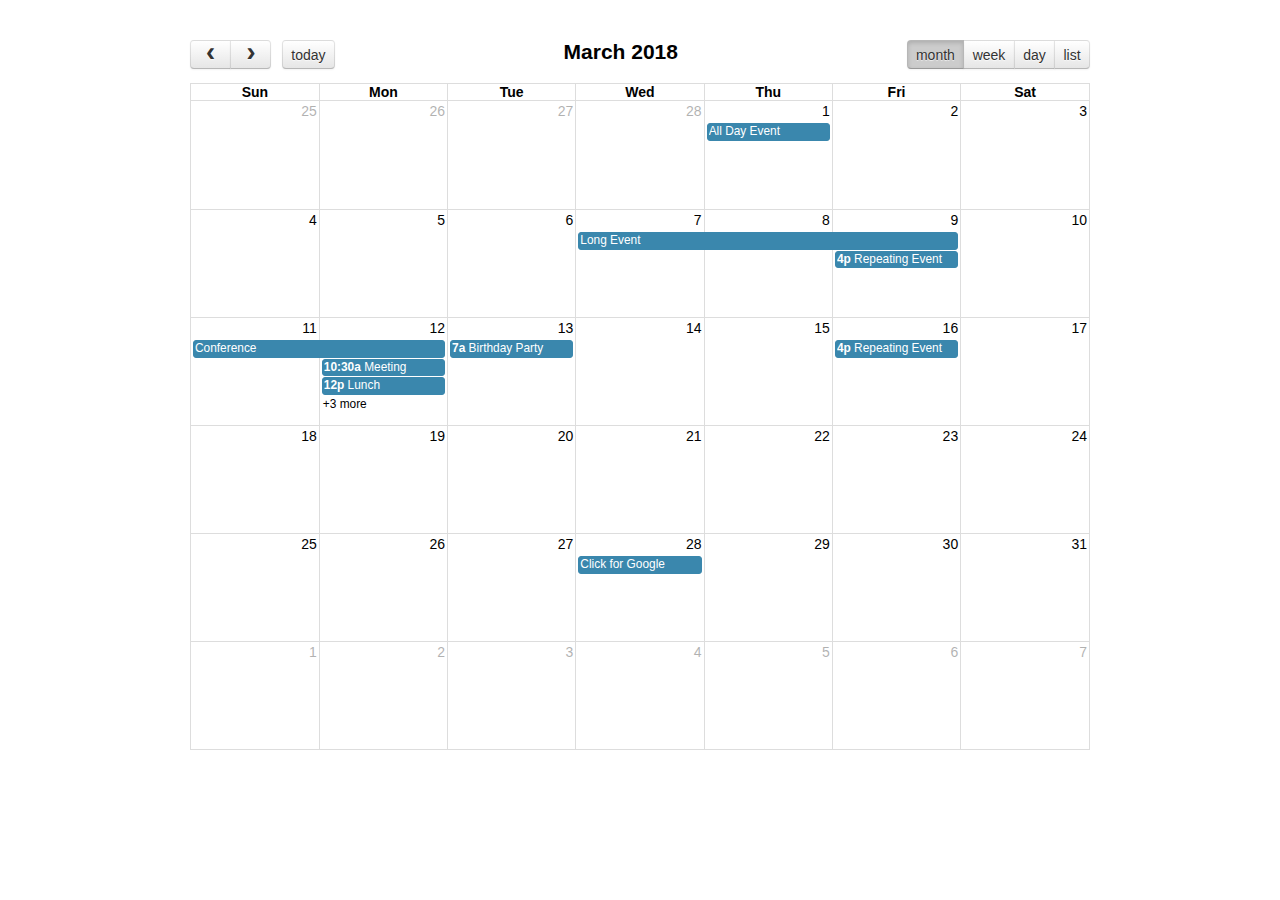
<file: fullcalendar/demos/agenda-views.html>
<!DOCTYPE html>
<html>
<head>
<meta charset='utf-8' />
<link href='../fullcalendar.min.css' rel='stylesheet' />
<link href='../fullcalendar.print.min.css' rel='stylesheet' media='print' />
<script src='../lib/moment.min.js'></script>
<script src='../lib/jquery.min.js'></script>
<script src='../fullcalendar.min.js'></script>
<script>

  $(document).ready(function() {

    $('#calendar').fullCalendar({
      header: {
        left: 'prev,next today',
        center: 'title',
        right: 'month,agendaWeek,agendaDay,listWeek'
      },
      defaultDate: '2018-03-12',
      navLinks: true, // can click day/week names to navigate views
      editable: true,
      eventLimit: true, // allow "more" link when too many events
      events: [
        {
          title: 'All Day Event',
          start: '2018-03-01',
        },
        {
          title: 'Long Event',
          start: '2018-03-07',
          end: '2018-03-10'
        },
        {
          id: 999,
          title: 'Repeating Event',
          start: '2018-03-09T16:00:00'
        },
        {
          id: 999,
          title: 'Repeating Event',
          start: '2018-03-16T16:00:00'
        },
        {
          title: 'Conference',
          start: '2018-03-11',
          end: '2018-03-13'
        },
        {
          title: 'Meeting',
          start: '2018-03-12T10:30:00',
          end: '2018-03-12T12:30:00'
        },
        {
          title: 'Lunch',
          start: '2018-03-12T12:00:00'
        },
        {
          title: 'Meeting',
          start: '2018-03-12T14:30:00'
        },
        {
          title: 'Happy Hour',
          start: '2018-03-12T17:30:00'
        },
        {
          title: 'Dinner',
          start: '2018-03-12T20:00:00'
        },
        {
          title: 'Birthday Party',
          start: '2018-03-13T07:00:00'
        },
        {
          title: 'Click for Google',
          url: 'http://google.com/',
          start: '2018-03-28'
        }
      ]
    });

  });

</script>
<style>

  body {
    margin: 40px 10px;
    padding: 0;
    font-family: "Lucida Grande",Helvetica,Arial,Verdana,sans-serif;
    font-size: 14px;
  }

  #calendar {
    max-width: 900px;
    margin: 0 auto;
  }

</style>
</head>
<body>

  <div id='calendar'></div>

</body>
</html>
</file>
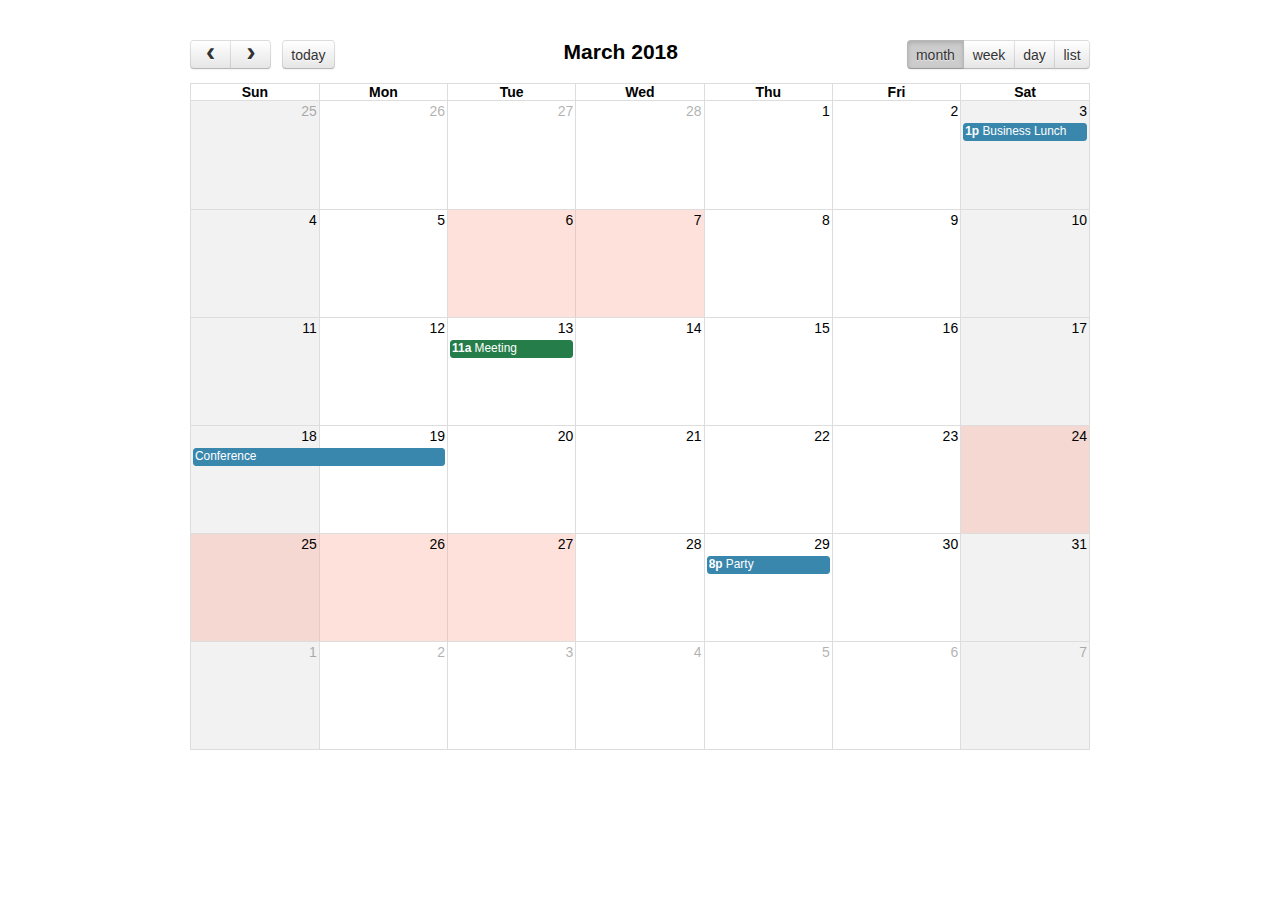
<file: fullcalendar/demos/background-events.html>
<!DOCTYPE html>
<html>
<head>
<meta charset='utf-8' />
<link href='../fullcalendar.min.css' rel='stylesheet' />
<link href='../fullcalendar.print.min.css' rel='stylesheet' media='print' />
<script src='../lib/moment.min.js'></script>
<script src='../lib/jquery.min.js'></script>
<script src='../fullcalendar.min.js'></script>
<script>

  $(document).ready(function() {

    $('#calendar').fullCalendar({
      header: {
        left: 'prev,next today',
        center: 'title',
        right: 'month,agendaWeek,agendaDay,listMonth'
      },
      defaultDate: '2018-03-12',
      navLinks: true, // can click day/week names to navigate views
      businessHours: true, // display business hours
      editable: true,
      events: [
        {
          title: 'Business Lunch',
          start: '2018-03-03T13:00:00',
          constraint: 'businessHours'
        },
        {
          title: 'Meeting',
          start: '2018-03-13T11:00:00',
          constraint: 'availableForMeeting', // defined below
          color: '#257e4a'
        },
        {
          title: 'Conference',
          start: '2018-03-18',
          end: '2018-03-20'
        },
        {
          title: 'Party',
          start: '2018-03-29T20:00:00'
        },

        // areas where "Meeting" must be dropped
        {
          id: 'availableForMeeting',
          start: '2018-03-11T10:00:00',
          end: '2018-03-11T16:00:00',
          rendering: 'background'
        },
        {
          id: 'availableForMeeting',
          start: '2018-03-13T10:00:00',
          end: '2018-03-13T16:00:00',
          rendering: 'background'
        },

        // red areas where no events can be dropped
        {
          start: '2018-03-24',
          end: '2018-03-28',
          overlap: false,
          rendering: 'background',
          color: '#ff9f89'
        },
        {
          start: '2018-03-06',
          end: '2018-03-08',
          overlap: false,
          rendering: 'background',
          color: '#ff9f89'
        }
      ]
    });

  });

</script>
<style>

  body {
    margin: 40px 10px;
    padding: 0;
    font-family: "Lucida Grande",Helvetica,Arial,Verdana,sans-serif;
    font-size: 14px;
  }

  #calendar {
    max-width: 900px;
    margin: 0 auto;
  }

</style>
</head>
<body>

  <div id='calendar'></div>

</body>
</html>
</file>
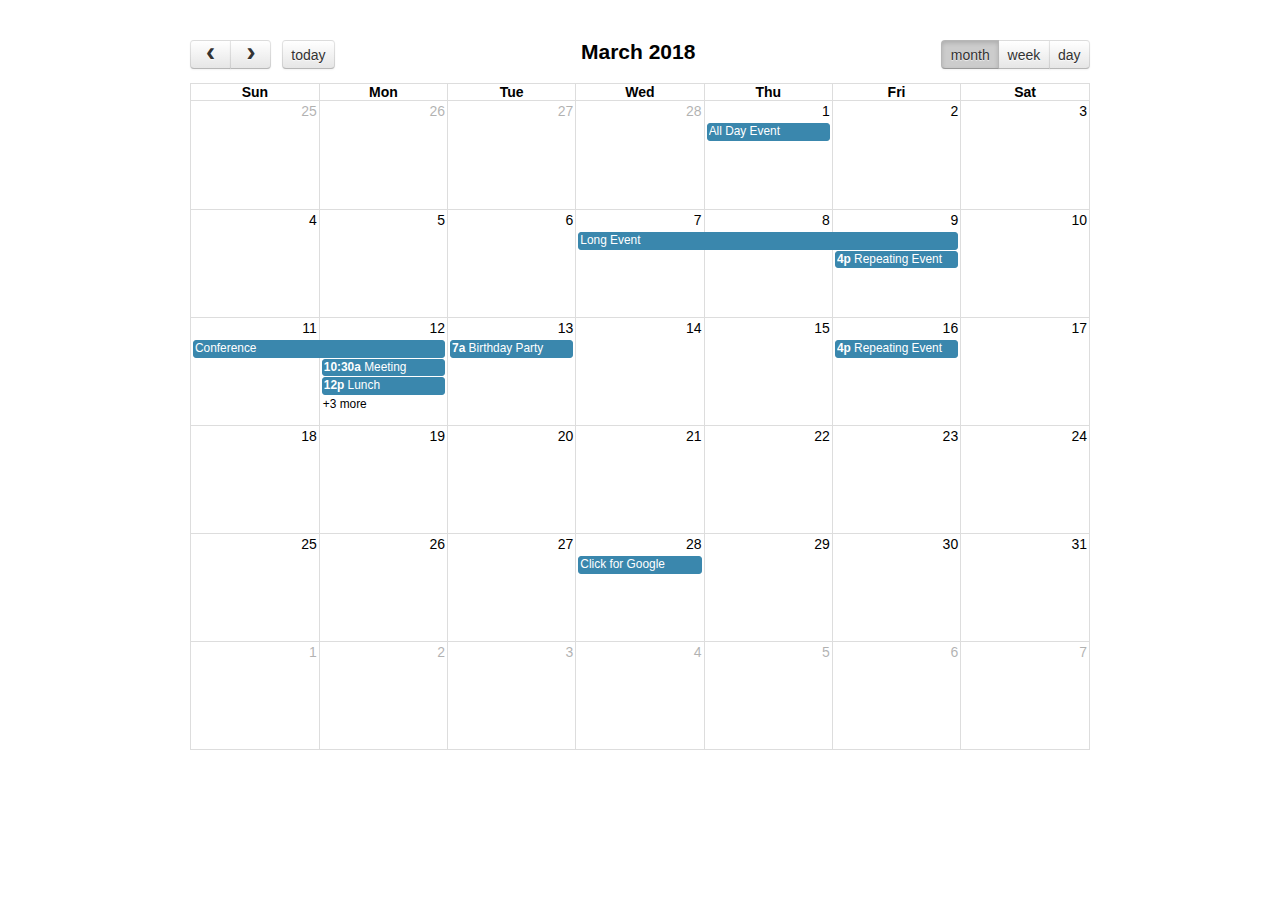
<file: fullcalendar/demos/basic-views.html>
<!DOCTYPE html>
<html>
<head>
<meta charset='utf-8' />
<link href='../fullcalendar.min.css' rel='stylesheet' />
<link href='../fullcalendar.print.min.css' rel='stylesheet' media='print' />
<script src='../lib/moment.min.js'></script>
<script src='../lib/jquery.min.js'></script>
<script src='../fullcalendar.min.js'></script>
<script>

  $(document).ready(function() {

    $('#calendar').fullCalendar({
      header: {
        left: 'prev,next today',
        center: 'title',
        right: 'month,basicWeek,basicDay'
      },
      defaultDate: '2018-03-12',
      navLinks: true, // can click day/week names to navigate views
      editable: true,
      eventLimit: true, // allow "more" link when too many events
      events: [
        {
          title: 'All Day Event',
          start: '2018-03-01'
        },
        {
          title: 'Long Event',
          start: '2018-03-07',
          end: '2018-03-10'
        },
        {
          id: 999,
          title: 'Repeating Event',
          start: '2018-03-09T16:00:00'
        },
        {
          id: 999,
          title: 'Repeating Event',
          start: '2018-03-16T16:00:00'
        },
        {
          title: 'Conference',
          start: '2018-03-11',
          end: '2018-03-13'
        },
        {
          title: 'Meeting',
          start: '2018-03-12T10:30:00',
          end: '2018-03-12T12:30:00'
        },
        {
          title: 'Lunch',
          start: '2018-03-12T12:00:00'
        },
        {
          title: 'Meeting',
          start: '2018-03-12T14:30:00'
        },
        {
          title: 'Happy Hour',
          start: '2018-03-12T17:30:00'
        },
        {
          title: 'Dinner',
          start: '2018-03-12T20:00:00'
        },
        {
          title: 'Birthday Party',
          start: '2018-03-13T07:00:00'
        },
        {
          title: 'Click for Google',
          url: 'http://google.com/',
          start: '2018-03-28'
        }
      ]
    });

  });

</script>
<style>

  body {
    margin: 40px 10px;
    padding: 0;
    font-family: "Lucida Grande",Helvetica,Arial,Verdana,sans-serif;
    font-size: 14px;
  }

  #calendar {
    max-width: 900px;
    margin: 0 auto;
  }

</style>
</head>
<body>

  <div id='calendar'></div>

</body>
</html>
</file>
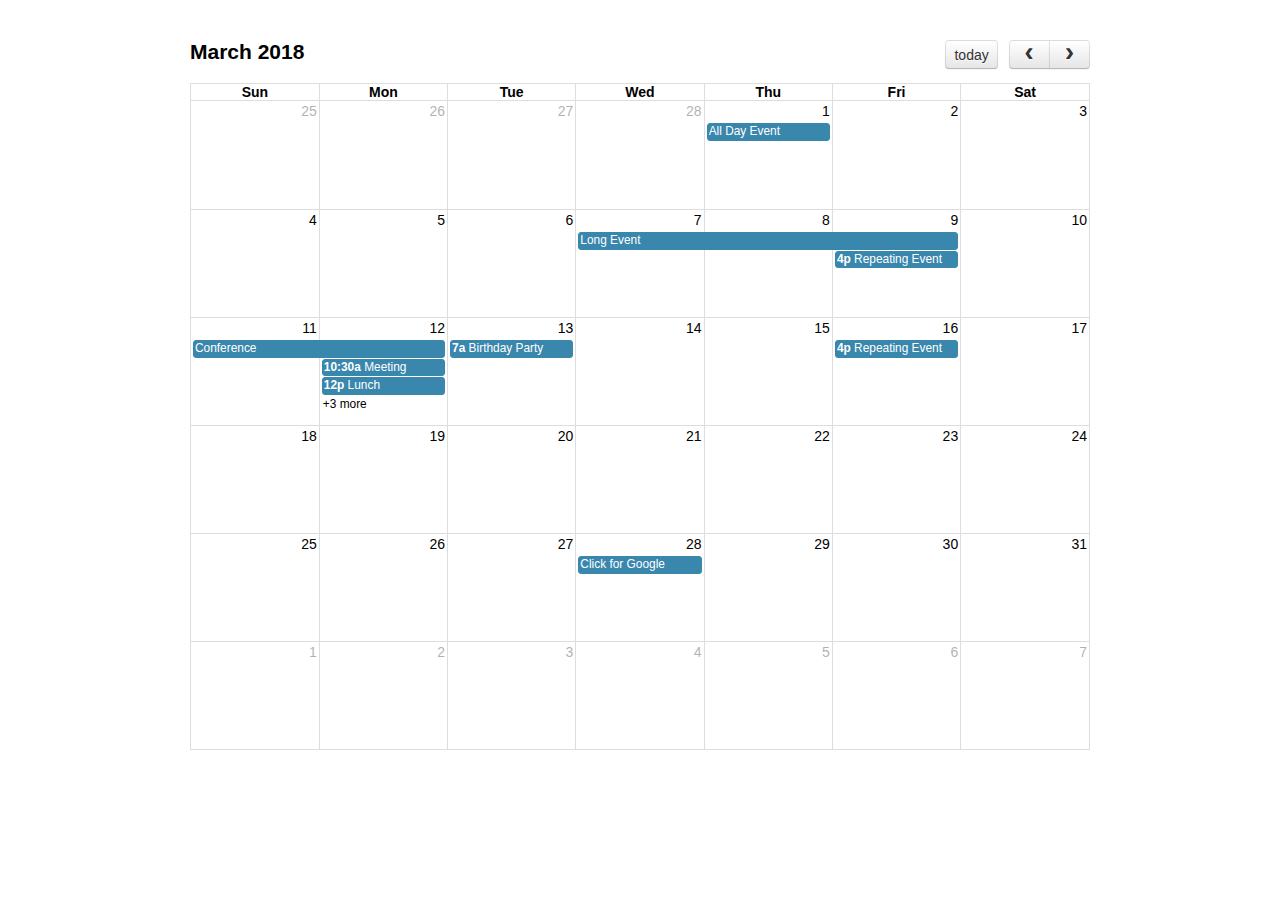
<file: fullcalendar/demos/default.html>
<!DOCTYPE html>
<html>
<head>
<meta charset='utf-8' />
<link href='../fullcalendar.min.css' rel='stylesheet' />
<link href='../fullcalendar.print.min.css' rel='stylesheet' media='print' />
<script src='../lib/moment.min.js'></script>
<script src='../lib/jquery.min.js'></script>
<script src='../fullcalendar.min.js'></script>
<script>

  $(document).ready(function() {

    $('#calendar').fullCalendar({
      defaultDate: '2018-03-12',
      editable: true,
      eventLimit: true, // allow "more" link when too many events
      events: [
        {
          title: 'All Day Event',
          start: '2018-03-01'
        },
        {
          title: 'Long Event',
          start: '2018-03-07',
          end: '2018-03-10'
        },
        {
          id: 999,
          title: 'Repeating Event',
          start: '2018-03-09T16:00:00'
        },
        {
          id: 999,
          title: 'Repeating Event',
          start: '2018-03-16T16:00:00'
        },
        {
          title: 'Conference',
          start: '2018-03-11',
          end: '2018-03-13'
        },
        {
          title: 'Meeting',
          start: '2018-03-12T10:30:00',
          end: '2018-03-12T12:30:00'
        },
        {
          title: 'Lunch',
          start: '2018-03-12T12:00:00'
        },
        {
          title: 'Meeting',
          start: '2018-03-12T14:30:00'
        },
        {
          title: 'Happy Hour',
          start: '2018-03-12T17:30:00'
        },
        {
          title: 'Dinner',
          start: '2018-03-12T20:00:00'
        },
        {
          title: 'Birthday Party',
          start: '2018-03-13T07:00:00'
        },
        {
          title: 'Click for Google',
          url: 'http://google.com/',
          start: '2018-03-28'
        }
      ]
    });

  });

</script>
<style>

  body {
    margin: 40px 10px;
    padding: 0;
    font-family: "Lucida Grande",Helvetica,Arial,Verdana,sans-serif;
    font-size: 14px;
  }

  #calendar {
    max-width: 900px;
    margin: 0 auto;
  }

</style>
</head>
<body>

  <div id='calendar'></div>

</body>
</html>
</file>
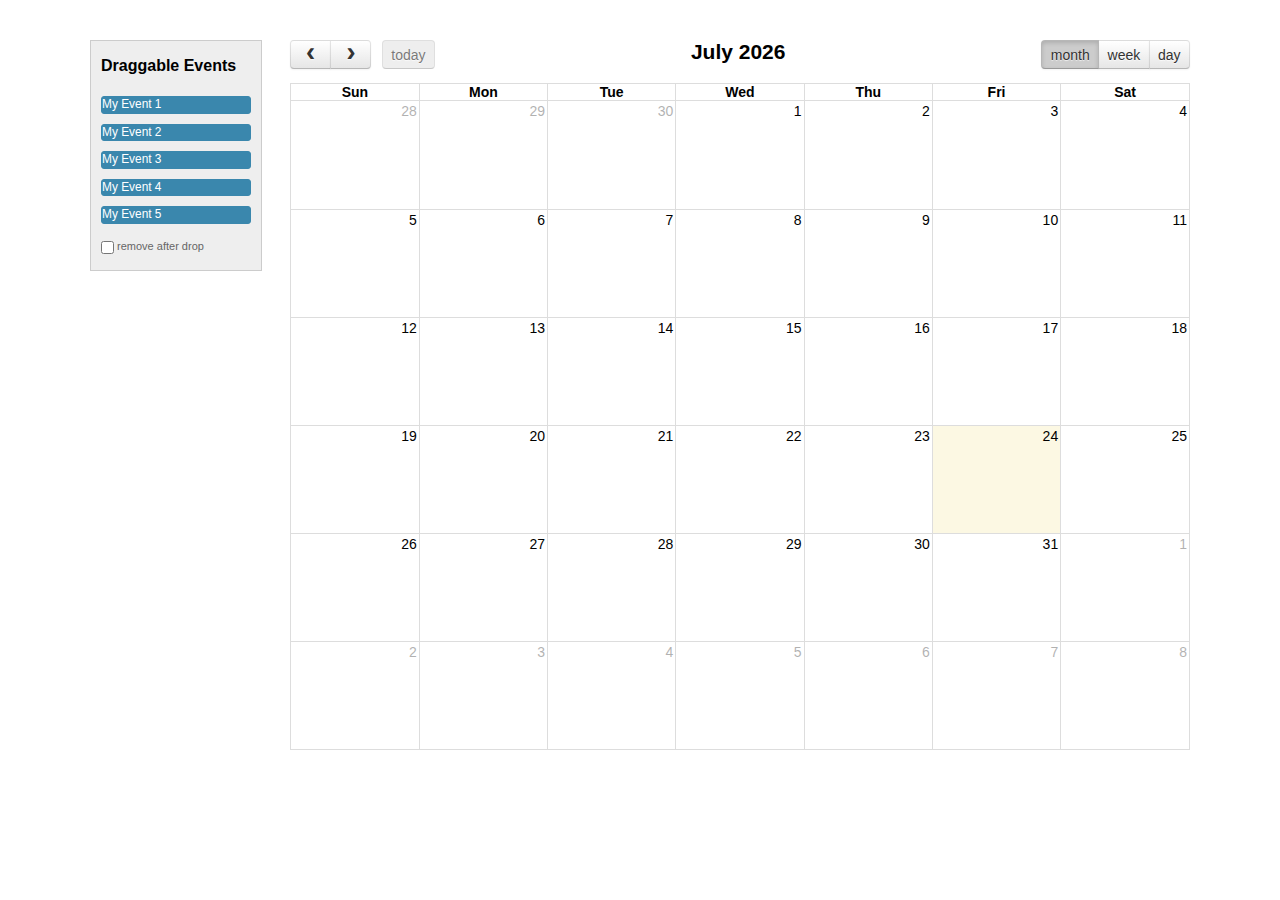
<file: fullcalendar/demos/external-dragging.html>
<!DOCTYPE html>
<html>
<head>
<meta charset='utf-8' />
<link href='../fullcalendar.min.css' rel='stylesheet' />
<link href='../fullcalendar.print.min.css' rel='stylesheet' media='print' />
<script src='../lib/moment.min.js'></script>
<script src='../lib/jquery.min.js'></script>
<script src='../lib/jquery-ui.min.js'></script>
<script src='../fullcalendar.min.js'></script>
<script>

  $(document).ready(function() {


    /* initialize the external events
    -----------------------------------------------------------------*/

    $('#external-events .fc-event').each(function() {

      // store data so the calendar knows to render an event upon drop
      $(this).data('event', {
        title: $.trim($(this).text()), // use the element's text as the event title
        stick: true // maintain when user navigates (see docs on the renderEvent method)
      });

      // make the event draggable using jQuery UI
      $(this).draggable({
        zIndex: 999,
        revert: true,      // will cause the event to go back to its
        revertDuration: 0  //  original position after the drag
      });

    });


    /* initialize the calendar
    -----------------------------------------------------------------*/

    $('#calendar').fullCalendar({
      header: {
        left: 'prev,next today',
        center: 'title',
        right: 'month,agendaWeek,agendaDay'
      },
      editable: true,
      droppable: true, // this allows things to be dropped onto the calendar
      drop: function() {
        // is the "remove after drop" checkbox checked?
        if ($('#drop-remove').is(':checked')) {
          // if so, remove the element from the "Draggable Events" list
          $(this).remove();
        }
      }
    });


  });

</script>
<style>

  body {
    margin-top: 40px;
    text-align: center;
    font-size: 14px;
    font-family: "Lucida Grande",Helvetica,Arial,Verdana,sans-serif;
  }

  #wrap {
    width: 1100px;
    margin: 0 auto;
  }

  #external-events {
    float: left;
    width: 150px;
    padding: 0 10px;
    border: 1px solid #ccc;
    background: #eee;
    text-align: left;
  }

  #external-events h4 {
    font-size: 16px;
    margin-top: 0;
    padding-top: 1em;
  }

  #external-events .fc-event {
    margin: 10px 0;
    cursor: pointer;
  }

  #external-events p {
    margin: 1.5em 0;
    font-size: 11px;
    color: #666;
  }

  #external-events p input {
    margin: 0;
    vertical-align: middle;
  }

  #calendar {
    float: right;
    width: 900px;
  }

</style>
</head>
<body>
  <div id='wrap'>

    <div id='external-events'>
      <h4>Draggable Events</h4>
      <div class='fc-event'>My Event 1</div>
      <div class='fc-event'>My Event 2</div>
      <div class='fc-event'>My Event 3</div>
      <div class='fc-event'>My Event 4</div>
      <div class='fc-event'>My Event 5</div>
      <p>
        <input type='checkbox' id='drop-remove' />
        <label for='drop-remove'>remove after drop</label>
      </p>
    </div>

    <div id='calendar'></div>

    <div style='clear:both'></div>

  </div>
</body>
</html>
</file>
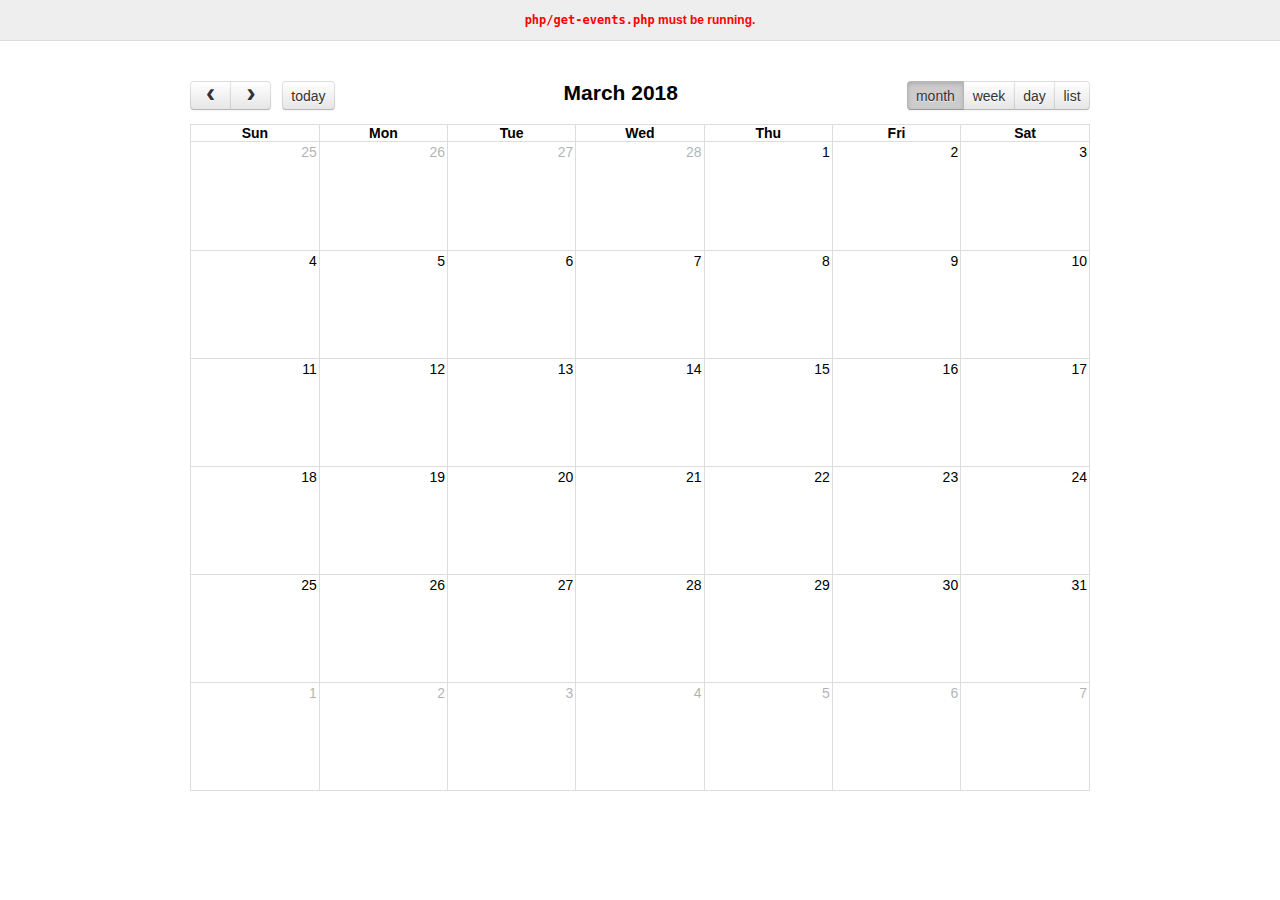
<file: fullcalendar/demos/json.html>
<!DOCTYPE html>
<html>
<head>
<meta charset='utf-8' />
<link href='../fullcalendar.min.css' rel='stylesheet' />
<link href='../fullcalendar.print.min.css' rel='stylesheet' media='print' />
<script src='../lib/moment.min.js'></script>
<script src='../lib/jquery.min.js'></script>
<script src='../fullcalendar.min.js'></script>
<script>

  $(document).ready(function() {

    $('#calendar').fullCalendar({
      header: {
        left: 'prev,next today',
        center: 'title',
        right: 'month,agendaWeek,agendaDay,listWeek'
      },
      defaultDate: '2018-03-12',
      editable: true,
      navLinks: true, // can click day/week names to navigate views
      eventLimit: true, // allow "more" link when too many events
      events: {
        url: 'php/get-events.php',
        error: function() {
          $('#script-warning').show();
        }
      },
      loading: function(bool) {
        $('#loading').toggle(bool);
      }
    });

  });

</script>
<style>

  body {
    margin: 0;
    padding: 0;
    font-family: "Lucida Grande",Helvetica,Arial,Verdana,sans-serif;
    font-size: 14px;
  }

  #script-warning {
    display: none;
    background: #eee;
    border-bottom: 1px solid #ddd;
    padding: 0 10px;
    line-height: 40px;
    text-align: center;
    font-weight: bold;
    font-size: 12px;
    color: red;
  }

  #loading {
    display: none;
    position: absolute;
    top: 10px;
    right: 10px;
  }

  #calendar {
    max-width: 900px;
    margin: 40px auto;
    padding: 0 10px;
  }

</style>
</head>
<body>

  <div id='script-warning'>
    <code>php/get-events.php</code> must be running.
  </div>

  <div id='loading'>loading...</div>

  <div id='calendar'></div>

</body>
</html>
</file>
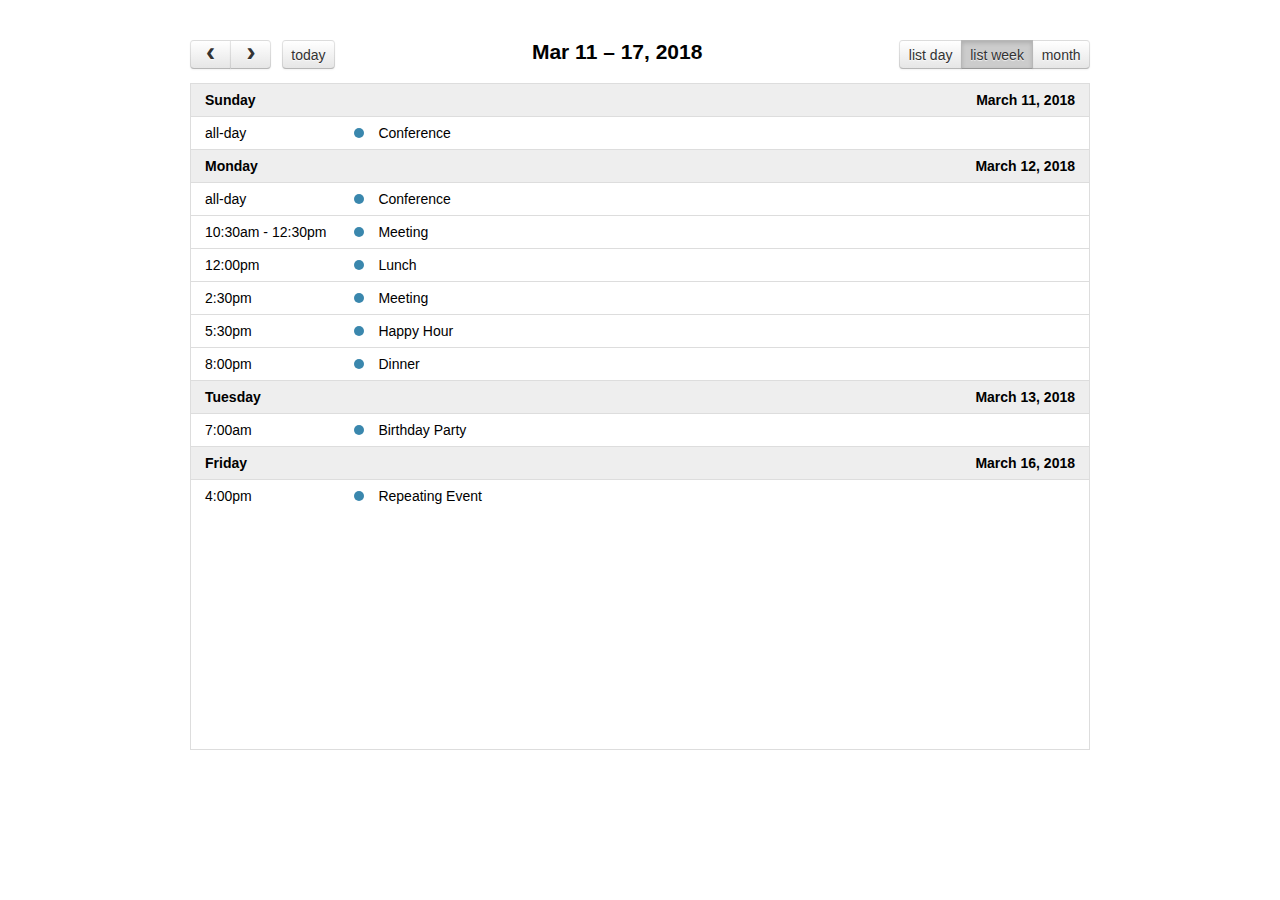
<file: fullcalendar/demos/list-views.html>
<!DOCTYPE html>
<html>
<head>
<meta charset='utf-8' />
<link href='../fullcalendar.min.css' rel='stylesheet' />
<link href='../fullcalendar.print.min.css' rel='stylesheet' media='print' />
<script src='../lib/moment.min.js'></script>
<script src='../lib/jquery.min.js'></script>
<script src='../fullcalendar.min.js'></script>
<script>

  $(document).ready(function() {

    $('#calendar').fullCalendar({
      header: {
        left: 'prev,next today',
        center: 'title',
        right: 'listDay,listWeek,month'
      },

      // customize the button names,
      // otherwise they'd all just say "list"
      views: {
        listDay: { buttonText: 'list day' },
        listWeek: { buttonText: 'list week' }
      },

      defaultView: 'listWeek',
      defaultDate: '2018-03-12',
      navLinks: true, // can click day/week names to navigate views
      editable: true,
      eventLimit: true, // allow "more" link when too many events
      events: [
        {
          title: 'All Day Event',
          start: '2018-03-01'
        },
        {
          title: 'Long Event',
          start: '2018-03-07',
          end: '2018-03-10'
        },
        {
          id: 999,
          title: 'Repeating Event',
          start: '2018-03-09T16:00:00'
        },
        {
          id: 999,
          title: 'Repeating Event',
          start: '2018-03-16T16:00:00'
        },
        {
          title: 'Conference',
          start: '2018-03-11',
          end: '2018-03-13'
        },
        {
          title: 'Meeting',
          start: '2018-03-12T10:30:00',
          end: '2018-03-12T12:30:00'
        },
        {
          title: 'Lunch',
          start: '2018-03-12T12:00:00'
        },
        {
          title: 'Meeting',
          start: '2018-03-12T14:30:00'
        },
        {
          title: 'Happy Hour',
          start: '2018-03-12T17:30:00'
        },
        {
          title: 'Dinner',
          start: '2018-03-12T20:00:00'
        },
        {
          title: 'Birthday Party',
          start: '2018-03-13T07:00:00'
        },
        {
          title: 'Click for Google',
          url: 'http://google.com/',
          start: '2018-03-28'
        }
      ]
    });

  });

</script>
<style>

  body {
    margin: 40px 10px;
    padding: 0;
    font-family: "Lucida Grande",Helvetica,Arial,Verdana,sans-serif;
    font-size: 14px;
  }

  #calendar {
    max-width: 900px;
    margin: 0 auto;
  }

</style>
</head>
<body>

  <div id='calendar'></div>

</body>
</html>
</file>
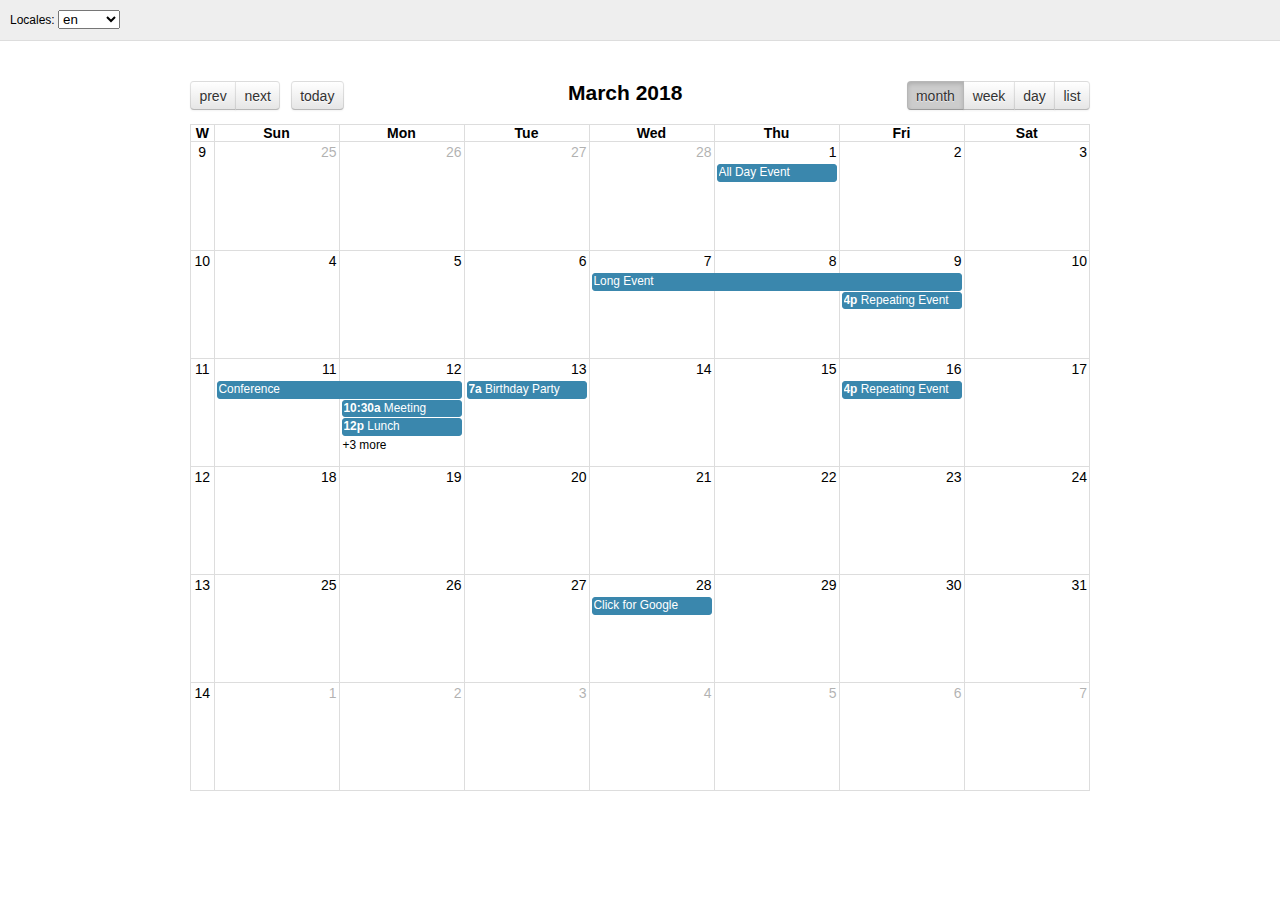
<file: fullcalendar/demos/locales.html>
<!DOCTYPE html>
<html>
<head>
<meta charset='utf-8' />
<link href='../fullcalendar.min.css' rel='stylesheet' />
<link href='../fullcalendar.print.min.css' rel='stylesheet' media='print' />
<script src='../lib/moment.min.js'></script>
<script src='../lib/jquery.min.js'></script>
<script src='../fullcalendar.min.js'></script>
<script src='../locale-all.js'></script>
<script>

  $(document).ready(function() {
    var initialLocaleCode = 'en';

    $('#calendar').fullCalendar({
      header: {
        left: 'prev,next today',
        center: 'title',
        right: 'month,agendaWeek,agendaDay,listMonth'
      },
      defaultDate: '2018-03-12',
      locale: initialLocaleCode,
      buttonIcons: false, // show the prev/next text
      weekNumbers: true,
      navLinks: true, // can click day/week names to navigate views
      editable: true,
      eventLimit: true, // allow "more" link when too many events
      events: [
        {
          title: 'All Day Event',
          start: '2018-03-01'
        },
        {
          title: 'Long Event',
          start: '2018-03-07',
          end: '2018-03-10'
        },
        {
          id: 999,
          title: 'Repeating Event',
          start: '2018-03-09T16:00:00'
        },
        {
          id: 999,
          title: 'Repeating Event',
          start: '2018-03-16T16:00:00'
        },
        {
          title: 'Conference',
          start: '2018-03-11',
          end: '2018-03-13'
        },
        {
          title: 'Meeting',
          start: '2018-03-12T10:30:00',
          end: '2018-03-12T12:30:00'
        },
        {
          title: 'Lunch',
          start: '2018-03-12T12:00:00'
        },
        {
          title: 'Meeting',
          start: '2018-03-12T14:30:00'
        },
        {
          title: 'Happy Hour',
          start: '2018-03-12T17:30:00'
        },
        {
          title: 'Dinner',
          start: '2018-03-12T20:00:00'
        },
        {
          title: 'Birthday Party',
          start: '2018-03-13T07:00:00'
        },
        {
          title: 'Click for Google',
          url: 'http://google.com/',
          start: '2018-03-28'
        }
      ]
    });

    // build the locale selector's options
    $.each($.fullCalendar.locales, function(localeCode) {
      $('#locale-selector').append(
        $('<option/>')
          .attr('value', localeCode)
          .prop('selected', localeCode == initialLocaleCode)
          .text(localeCode)
      );
    });

    // when the selected option changes, dynamically change the calendar option
    $('#locale-selector').on('change', function() {
      if (this.value) {
        $('#calendar').fullCalendar('option', 'locale', this.value);
      }
    });
  });

</script>
<style>

  body {
    margin: 0;
    padding: 0;
    font-family: "Lucida Grande",Helvetica,Arial,Verdana,sans-serif;
    font-size: 14px;
  }

  #top {
    background: #eee;
    border-bottom: 1px solid #ddd;
    padding: 0 10px;
    line-height: 40px;
    font-size: 12px;
  }

  #calendar {
    max-width: 900px;
    margin: 40px auto;
    padding: 0 10px;
  }

</style>
</head>
<body>

  <div id='top'>

    Locales:
    <select id='locale-selector'></select>

  </div>

  <div id='calendar'></div>

</body>
</html>
</file>
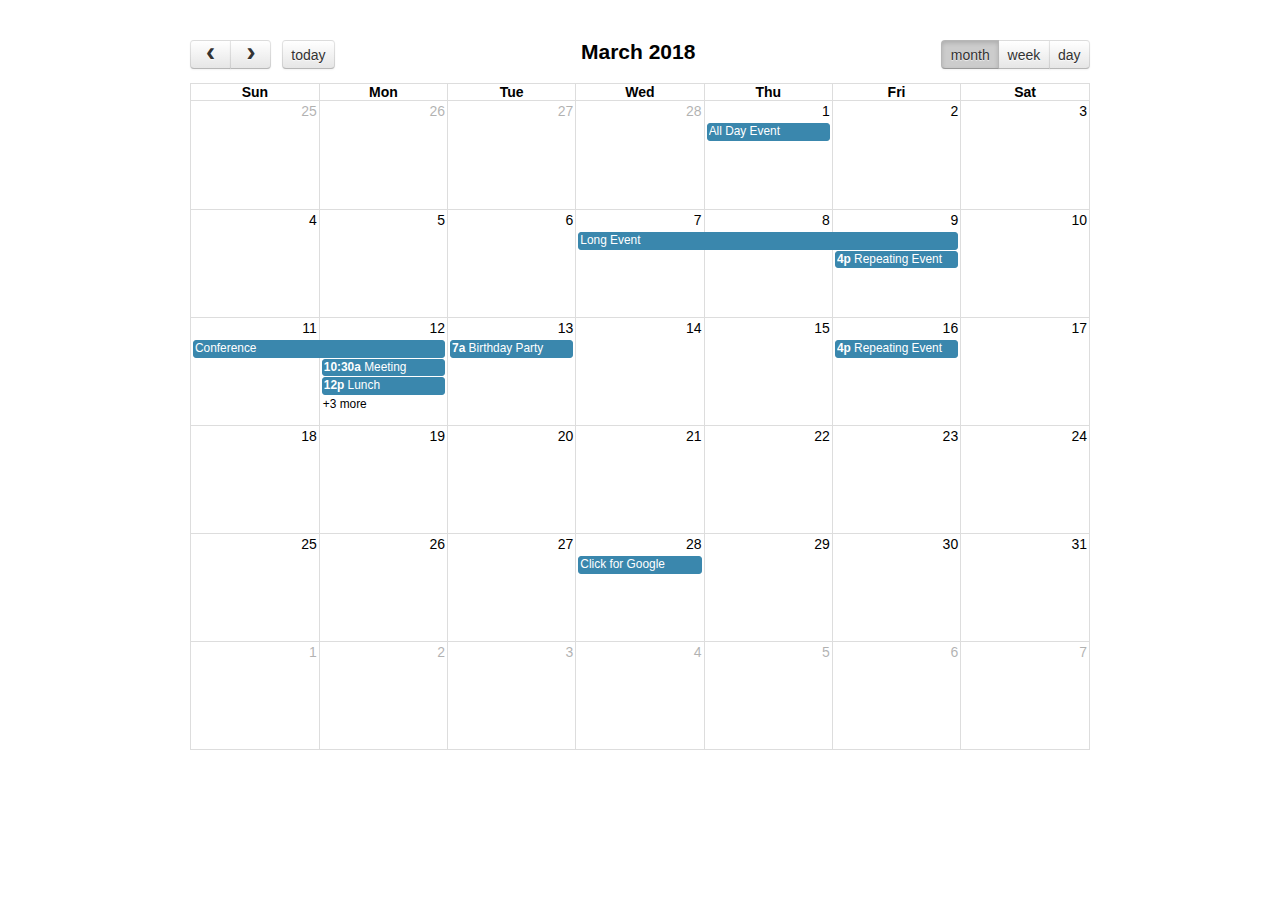
<file: fullcalendar/demos/selectable.html>
<!DOCTYPE html>
<html>
<head>
<meta charset='utf-8' />
<link href='../fullcalendar.min.css' rel='stylesheet' />
<link href='../fullcalendar.print.min.css' rel='stylesheet' media='print' />
<script src='../lib/moment.min.js'></script>
<script src='../lib/jquery.min.js'></script>
<script src='../fullcalendar.min.js'></script>
<script>

  $(document).ready(function() {

    $('#calendar').fullCalendar({
      header: {
        left: 'prev,next today',
        center: 'title',
        right: 'month,agendaWeek,agendaDay'
      },
      defaultDate: '2018-03-12',
      navLinks: true, // can click day/week names to navigate views
      selectable: true,
      selectHelper: true,
      select: function(start, end) {
        var title = prompt('Event Title:');
        var eventData;
        if (title) {
          eventData = {
            title: title,
            start: start,
            end: end
          };
          $('#calendar').fullCalendar('renderEvent', eventData, true); // stick? = true
        }
        $('#calendar').fullCalendar('unselect');
      },
      editable: true,
      eventLimit: true, // allow "more" link when too many events
      events: [
        {
          title: 'All Day Event',
          start: '2018-03-01'
        },
        {
          title: 'Long Event',
          start: '2018-03-07',
          end: '2018-03-10'
        },
        {
          id: 999,
          title: 'Repeating Event',
          start: '2018-03-09T16:00:00'
        },
        {
          id: 999,
          title: 'Repeating Event',
          start: '2018-03-16T16:00:00'
        },
        {
          title: 'Conference',
          start: '2018-03-11',
          end: '2018-03-13'
        },
        {
          title: 'Meeting',
          start: '2018-03-12T10:30:00',
          end: '2018-03-12T12:30:00'
        },
        {
          title: 'Lunch',
          start: '2018-03-12T12:00:00'
        },
        {
          title: 'Meeting',
          start: '2018-03-12T14:30:00'
        },
        {
          title: 'Happy Hour',
          start: '2018-03-12T17:30:00'
        },
        {
          title: 'Dinner',
          start: '2018-03-12T20:00:00'
        },
        {
          title: 'Birthday Party',
          start: '2018-03-13T07:00:00'
        },
        {
          title: 'Click for Google',
          url: 'http://google.com/',
          start: '2018-03-28'
        }
      ]
    });

  });

</script>
<style>

  body {
    margin: 40px 10px;
    padding: 0;
    font-family: "Lucida Grande",Helvetica,Arial,Verdana,sans-serif;
    font-size: 14px;
  }

  #calendar {
    max-width: 900px;
    margin: 0 auto;
  }

</style>
</head>
<body>

  <div id='calendar'></div>

</body>
</html>
</file>
